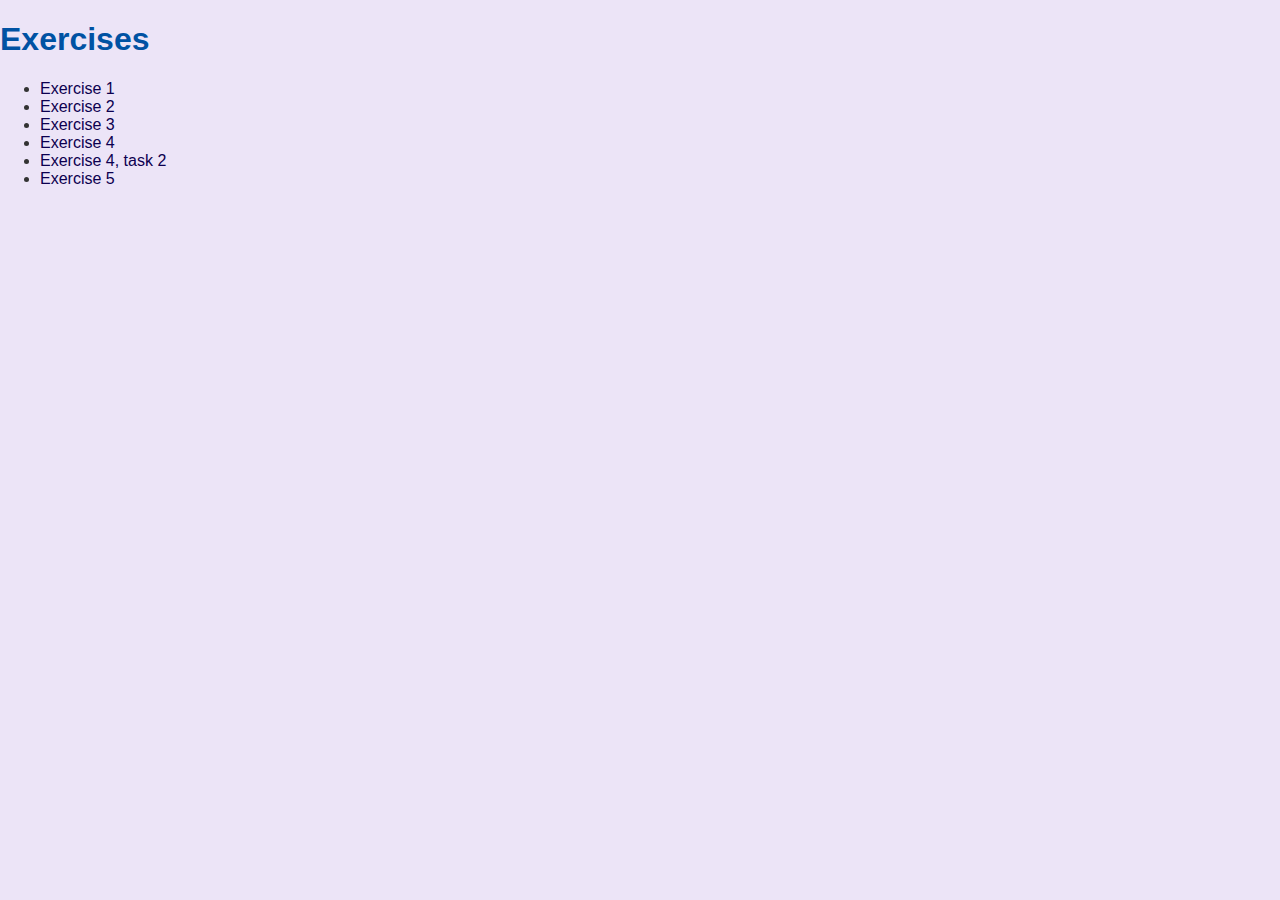
<file: index.html>
<!DOCTYPE html>
<html lang="en-US">

<head>
    <title>My Individual Exercises - Ella Heikkinen</title>
    <style>
        body {
          background-color:rgb(236, 228, 247);
        }
        </style>
        <link rel="stylesheet" href="../styles/style.css">
</head>


<body>


    <h1>Exercises</h1>

    <ul>
        <li><a href="exercises/exercise1.html" target="_blank"> Exercise 1 </a></li>
        <li><a href="exercises/exercise2.html" target="_blank"> Exercise 2 </a></li>
        <li><a href="exercises/exercise3.html" target="_blank"> Exercise 3 </a></li>
        <li><a href="exercises/exercise4.html" target="_blank"> Exercise 4 </a></li>
        <li><a href="exercises/exercise5.html" target="_blank"> Exercise 4, task 2 </a></li>
        <li><a href="exercises/exercise7.html" target="_blank"> Exercise 5 </a></li>
    </ul>


</body>

</html>
</file>
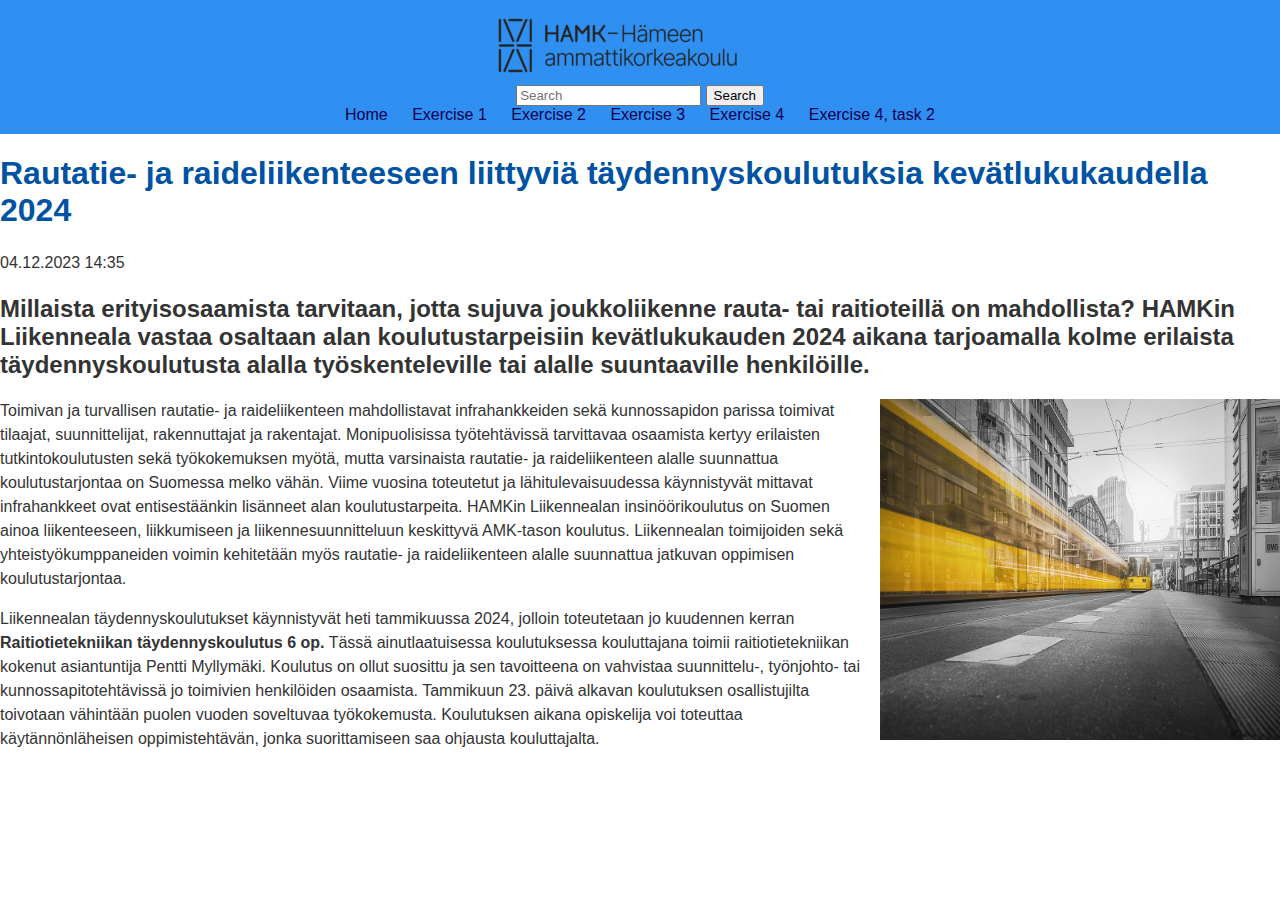
<file: exercises/exercise1.html>
<!DOCTYPE html>
<html lang="fi">

<head>
    <title>HTML Basics - Exercise 1</title>
    <link rel="stylesheet" href="../styles/style.css">
</head>


<body>
    <nav id="main-nav">
        <img src="../images/HAMK.png" alt="HAMK">
        <div class="collapse navbar-collapse" id="navbarSupportedContent">
            <form class="form-inline my-2 my-lg-0" abineguid="49B9C5B526B247F582F25EB9088FEC0F">
                <input class="form-control mr-sm-2" type="text" placeholder="Search" aria-label="Search">
                <button class="btn btn-outline-success my-2 my-sm-0" type="submit">Search</button>
            </form>
            <ul>
                <li><a href="../index.html" target="_blank"> Home </a></li>
                <li><a href="exercise1.html" target="_blank"> Exercise 1 </a></li>
                <li><a href="exercise2.html" target="_blank"> Exercise 2 </a></li>
                <li><a href="exercise3.html" target="_blank"> Exercise 3 </a></li>
                <li><a href="exercise4.html" target="_blank"> Exercise 4 </a></li>
                <li><a href="exercise5.html" target="_blank"> Exercise 4, task 2 </a></li>
            </ul>
        </div>
    </nav>

    <div>
        <h1>Rautatie- ja raideliikenteeseen liittyviä täydennyskoulutuksia kevätlukukaudella 2024</h1>
        <p>04.12.2023 14:35</p>
        <h2>Millaista erityisosaamista tarvitaan, jotta sujuva joukkoliikenne rauta- tai raitioteillä on mahdollista?
            HAMKin Liikenneala vastaa osaltaan alan koulutustarpeisiin kevätlukukauden 2024 aikana tarjoamalla kolme
            erilaista täydennyskoulutusta alalla työskenteleville tai alalle suuntaaville henkilöille.</h2>
        <p>
            <img src="../images/rautatieasema.jpg" alt="Railway station, train going past."
                style="float:right; margin-left: 10px;" width="400" height="341">
            Toimivan ja turvallisen rautatie- ja raideliikenteen mahdollistavat infrahankkeiden sekä kunnossapidon
            parissa toimivat tilaajat, suunnittelijat, rakennuttajat ja rakentajat.
            Monipuolisissa työtehtävissä tarvittavaa osaamista kertyy erilaisten tutkintokoulutusten sekä työkokemuksen
            myötä, mutta varsinaista rautatie- ja raideliikenteen alalle suunnattua koulutustarjontaa on Suomessa melko
            vähän.
            Viime vuosina toteutetut ja lähitulevaisuudessa käynnistyvät mittavat infrahankkeet ovat entisestäänkin
            lisänneet alan koulutustarpeita.
            HAMKin Liikennealan insinöörikoulutus on Suomen ainoa liikenteeseen, liikkumiseen ja liikennesuunnitteluun
            keskittyvä AMK-tason koulutus.
            Liikennealan toimijoiden sekä yhteistyökumppaneiden voimin kehitetään myös rautatie- ja raideliikenteen
            alalle suunnattua jatkuvan oppimisen koulutustarjontaa.
        </p>

        <p>
            Liikennealan täydennyskoulutukset käynnistyvät heti tammikuussa 2024, jolloin toteutetaan jo kuudennen
            kerran <b>Raitiotietekniikan täydennyskoulutus 6 op.</b>
            Tässä ainutlaatuisessa koulutuksessa kouluttajana toimii raitiotietekniikan kokenut asiantuntija Pentti
            Myllymäki.
            Koulutus on ollut suosittu ja sen tavoitteena on vahvistaa suunnittelu-, työnjohto- tai
            kunnossapitotehtävissä jo toimivien henkilöiden osaamista.
            Tammikuun 23. päivä alkavan koulutuksen osallistujilta toivotaan vähintään puolen vuoden soveltuvaa
            työkokemusta. Koulutuksen aikana opiskelija voi toteuttaa käytännönläheisen oppimistehtävän, jonka
            suorittamiseen saa ohjausta kouluttajalta.
        </p>

    </div>

</body>

</html>
</file>
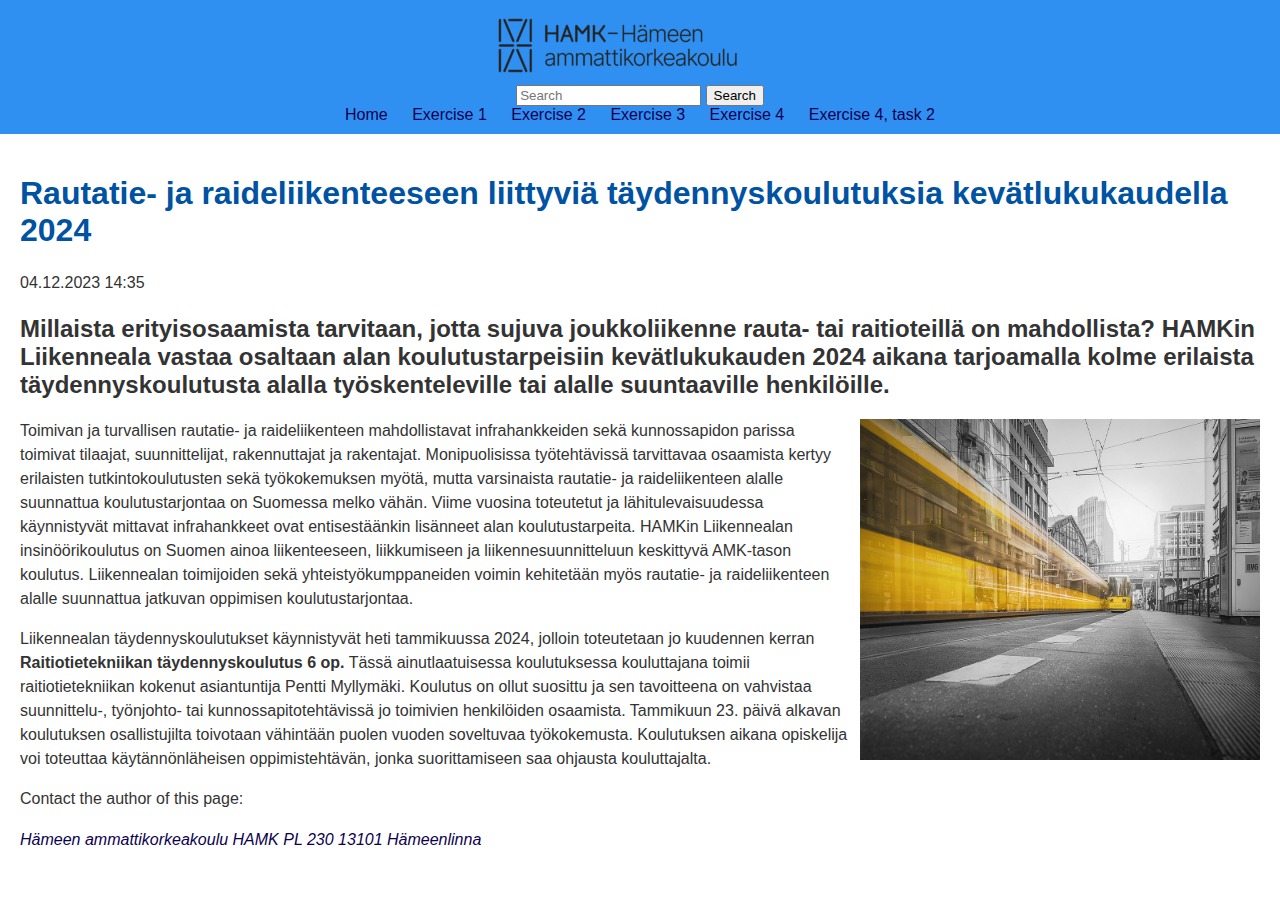
<file: exercises/exercise2.html>
<!DOCTYPE html>
<html lang="fi">

<head>
  <meta name="author" content="Ella Heikkinen" />
  <meta name="description" content="Student at HAMK" />
  <title>HTML5 & GitHub Pages - Exercise 2</title>
  <link rel="stylesheet" href="../styles/style.css">
</head>

<body>

  <nav id="main-nav">
    <img src="../images/HAMK.png" alt="HAMK">
    <div class="collapse navbar-collapse" id="navbarSupportedContent">
        <form class="form-inline my-2 my-lg-0" abineguid="49B9C5B526B247F582F25EB9088FEC0F">
            <input class="form-control mr-sm-2" type="text" placeholder="Search" aria-label="Search">
            <button class="btn btn-outline-success my-2 my-sm-0" type="submit">Search</button>
        </form>
        <ul>
            <li><a href="../index.html" target="_blank"> Home </a></li>
            <li><a href="exercise1.html" target="_blank"> Exercise 1 </a></li>
            <li><a href="exercise2.html" target="_blank"> Exercise 2 </a></li>
            <li><a href="exercise3.html" target="_blank"> Exercise 3 </a></li>
            <li><a href="exercise4.html" target="_blank"> Exercise 4 </a></li>
            <li><a href="exercise5.html" target="_blank"> Exercise 4, task 2 </a></li>
        </ul>
    </div>
</nav>

  <main>
    <h1>Rautatie- ja raideliikenteeseen liittyviä täydennyskoulutuksia kevätlukukaudella 2024</h1>
    <p>04.12.2023 14:35</p>
    <h2>Millaista erityisosaamista tarvitaan, jotta sujuva joukkoliikenne rauta- tai raitioteillä on mahdollista?
      HAMKin Liikenneala vastaa osaltaan alan koulutustarpeisiin kevätlukukauden 2024 aikana tarjoamalla kolme erilaista
      täydennyskoulutusta alalla työskenteleville tai alalle suuntaaville henkilöille.</h2>
    <p>
      <img src="../images/rautatieasema.jpg" alt="Railway station, train going past."
        style="float:right; margin-left: 10px;" width="400" height="341">
      Toimivan ja turvallisen rautatie- ja raideliikenteen mahdollistavat infrahankkeiden sekä kunnossapidon parissa
      toimivat tilaajat, suunnittelijat, rakennuttajat ja rakentajat.
      Monipuolisissa työtehtävissä tarvittavaa osaamista kertyy erilaisten tutkintokoulutusten sekä työkokemuksen myötä,
      mutta varsinaista rautatie- ja raideliikenteen alalle suunnattua koulutustarjontaa on Suomessa melko vähän.
      Viime vuosina toteutetut ja lähitulevaisuudessa käynnistyvät mittavat infrahankkeet ovat entisestäänkin lisänneet
      alan koulutustarpeita.
      HAMKin Liikennealan insinöörikoulutus on Suomen ainoa liikenteeseen, liikkumiseen ja liikennesuunnitteluun
      keskittyvä AMK-tason koulutus.
      Liikennealan toimijoiden sekä yhteistyökumppaneiden voimin kehitetään myös rautatie- ja raideliikenteen alalle
      suunnattua jatkuvan oppimisen koulutustarjontaa.
    </p>

    <p>
      Liikennealan täydennyskoulutukset käynnistyvät heti tammikuussa 2024, jolloin toteutetaan jo kuudennen kerran
      <b>Raitiotietekniikan täydennyskoulutus 6 op.</b>
      Tässä ainutlaatuisessa koulutuksessa kouluttajana toimii raitiotietekniikan kokenut asiantuntija Pentti Myllymäki.
      Koulutus on ollut suosittu ja sen tavoitteena on vahvistaa suunnittelu-, työnjohto- tai kunnossapitotehtävissä jo
      toimivien henkilöiden osaamista.
      Tammikuun 23. päivä alkavan koulutuksen osallistujilta toivotaan vähintään puolen vuoden soveltuvaa työkokemusta.
      Koulutuksen aikana opiskelija voi toteuttaa käytännönläheisen oppimistehtävän, jonka suorittamiseen saa ohjausta
      kouluttajalta.
    </p>

    <p>Contact the author of this page:</p>

    <address>
      <a href="HAMK">Hämeen ammattikorkeakoulu HAMK PL 230 13101 Hämeenlinna</a><br />
    </address>

  </main>

</body>

</html>
</file>
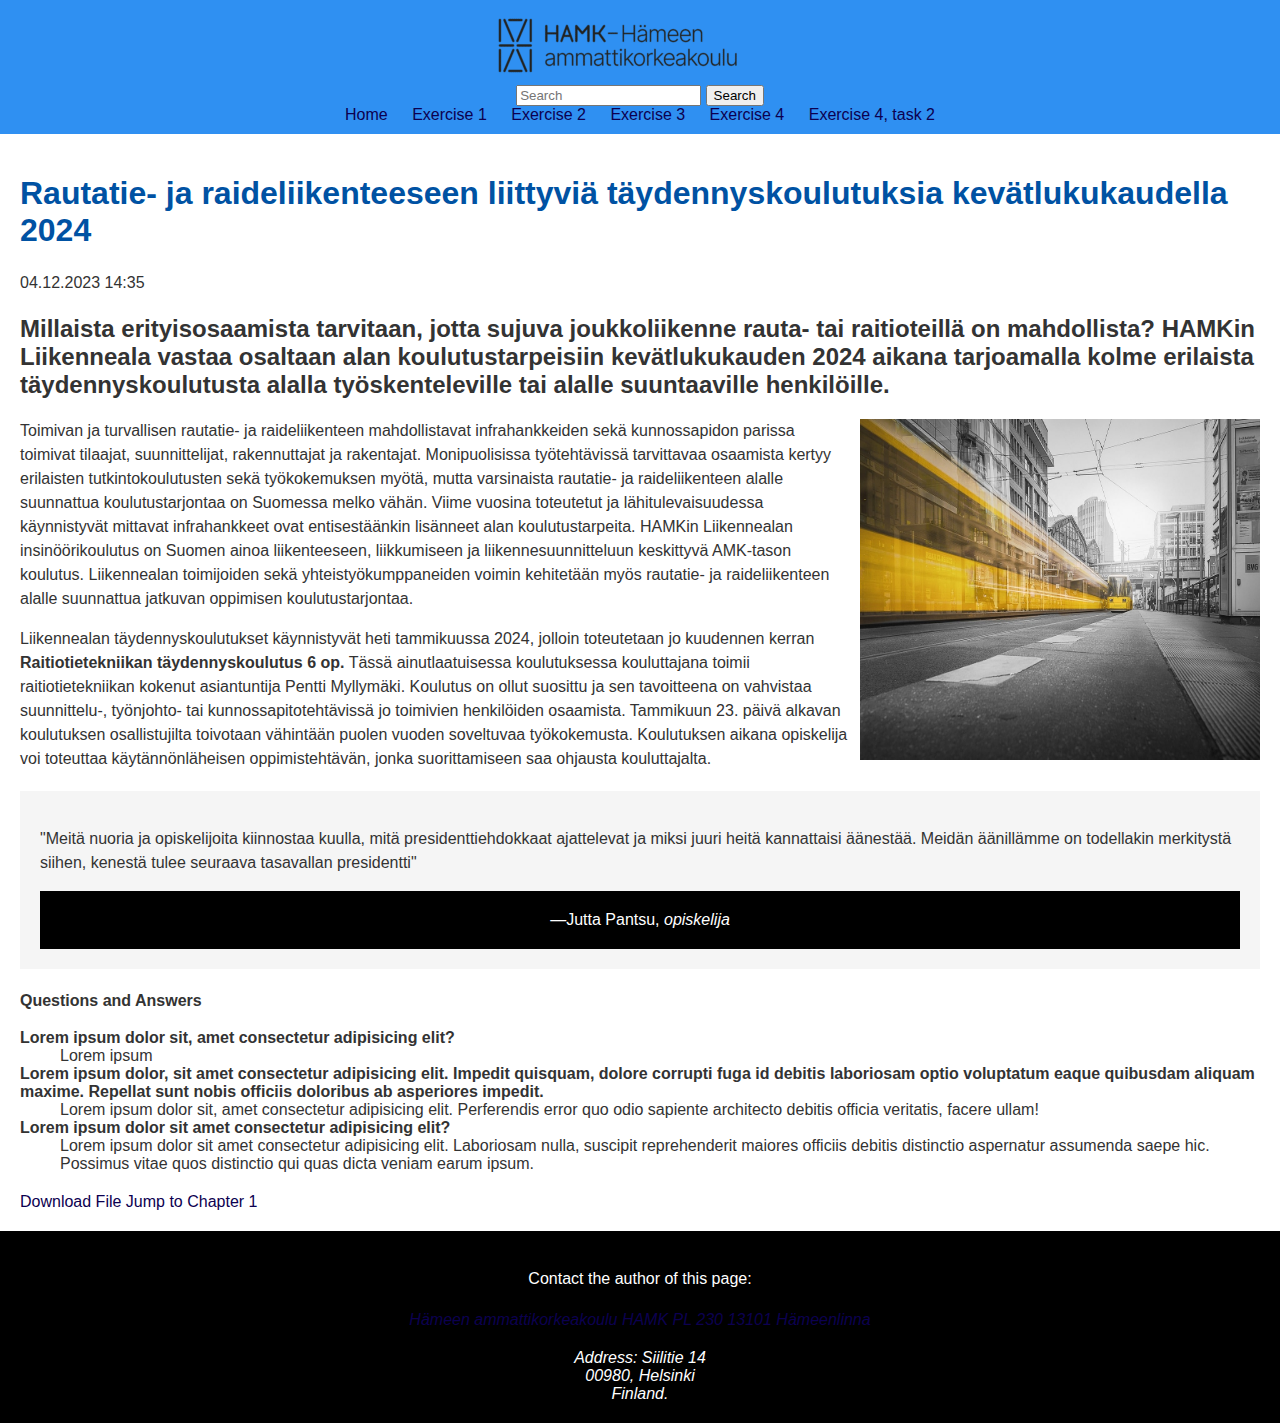
<file: exercises/exercise3.html>
<!DOCTYPE html>
<html lang="fi">

<head>
  <meta name="author" content="Ella Heikkinen" />
  <meta name="description" content="Student at HAMK" />
  <title>Validation & Adding More Elements - Exercise 3</title>
  <link rel="stylesheet" href="../styles/style.css">
</head>

<body>

  <nav id="main-nav">
    <img src="../images/HAMK.png" alt="HAMK">
    <div class="collapse navbar-collapse" id="navbarSupportedContent">
        <form class="form-inline my-2 my-lg-0" abineguid="49B9C5B526B247F582F25EB9088FEC0F">
            <input class="form-control mr-sm-2" type="text" placeholder="Search" aria-label="Search">
            <button class="btn btn-outline-success my-2 my-sm-0" type="submit">Search</button>
        </form>
        <ul>
            <li><a href="../index.html" target="_blank"> Home </a></li>
            <li><a href="exercise1.html" target="_blank"> Exercise 1 </a></li>
            <li><a href="exercise2.html" target="_blank"> Exercise 2 </a></li>
            <li><a href="exercise3.html" target="_blank"> Exercise 3 </a></li>
            <li><a href="exercise4.html" target="_blank"> Exercise 4 </a></li>
            <li><a href="exercise5.html" target="_blank"> Exercise 4, task 2 </a></li>
        </ul>
    </div>
</nav>

  <main>
    <h1>Rautatie- ja raideliikenteeseen liittyviä täydennyskoulutuksia kevätlukukaudella 2024</h1>
    <p>04.12.2023 14:35</p>

    <h2>Millaista erityisosaamista tarvitaan, jotta sujuva joukkoliikenne rauta- tai raitioteillä on mahdollista?
      HAMKin Liikenneala vastaa osaltaan alan koulutustarpeisiin kevätlukukauden 2024 aikana tarjoamalla kolme erilaista
      täydennyskoulutusta alalla työskenteleville tai alalle suuntaaville henkilöille.</h2>
    <p id="C1">
      <img src="../images/rautatieasema.jpg" alt="Railway station, train going past."
        style="float:right; margin-left: 10px;" width="400" height="341">
      Toimivan ja turvallisen rautatie- ja raideliikenteen mahdollistavat infrahankkeiden sekä kunnossapidon parissa
      toimivat tilaajat, suunnittelijat, rakennuttajat ja rakentajat.
      Monipuolisissa työtehtävissä tarvittavaa osaamista kertyy erilaisten tutkintokoulutusten sekä työkokemuksen myötä,
      mutta varsinaista rautatie- ja raideliikenteen alalle suunnattua koulutustarjontaa on Suomessa melko vähän.
      Viime vuosina toteutetut ja lähitulevaisuudessa käynnistyvät mittavat infrahankkeet ovat entisestäänkin lisänneet
      alan koulutustarpeita.
      HAMKin Liikennealan insinöörikoulutus on Suomen ainoa liikenteeseen, liikkumiseen ja liikennesuunnitteluun
      keskittyvä AMK-tason koulutus.
      Liikennealan toimijoiden sekä yhteistyökumppaneiden voimin kehitetään myös rautatie- ja raideliikenteen alalle
      suunnattua jatkuvan oppimisen koulutustarjontaa.
    </p>

    <p>
      Liikennealan täydennyskoulutukset käynnistyvät heti tammikuussa 2024, jolloin toteutetaan jo kuudennen kerran
      <b>Raitiotietekniikan täydennyskoulutus 6 op.</b>
      Tässä ainutlaatuisessa koulutuksessa kouluttajana toimii raitiotietekniikan kokenut asiantuntija Pentti Myllymäki.
      Koulutus on ollut suosittu ja sen tavoitteena on vahvistaa suunnittelu-, työnjohto- tai kunnossapitotehtävissä jo
      toimivien henkilöiden osaamista.
      Tammikuun 23. päivä alkavan koulutuksen osallistujilta toivotaan vähintään puolen vuoden soveltuvaa työkokemusta.
      Koulutuksen aikana opiskelija voi toteuttaa käytännönläheisen oppimistehtävän, jonka suorittamiseen saa ohjausta
      kouluttajalta.
    </p>

    <!--  Exercise 3: Validation & Adding More Elements -->

    <blockquote
      cite="https://www.hamk.fi/2023/presidenttiehdokkaat-luokan-edessa-hamk-mukana-nelosen-tv-ohjelmassa-tammikuussa-2024/">
      <p>"Meitä nuoria ja opiskelijoita kiinnostaa kuulla, mitä presidenttiehdokkaat ajattelevat ja miksi juuri heitä
        kannattaisi äänestää. Meidän äänillämme on todellakin merkitystä siihen, kenestä tulee seuraava tasavallan
        presidentti"</p>
      <footer>—Jutta Pantsu, <cite>opiskelija</cite></footer>
    </blockquote>

    <p><b>Questions and Answers</b></p>

    <dl>
      <dt>Lorem ipsum dolor sit, amet consectetur adipisicing elit?</dt>
      <dd>Lorem ipsum</dd>

      <dt>Lorem ipsum dolor, sit amet consectetur adipisicing elit. Impedit quisquam, dolore corrupti fuga id debitis
        laboriosam optio voluptatum eaque quibusdam aliquam maxime. Repellat sunt nobis officiis doloribus ab asperiores
        impedit.</dt>
      <dd>Lorem ipsum dolor sit, amet consectetur adipisicing elit. Perferendis error quo odio sapiente architecto
        debitis officia veritatis, facere ullam!</dd>

      <dt>Lorem ipsum dolor sit amet consectetur adipisicing elit?</dt>
      <dd>Lorem ipsum dolor sit amet consectetur adipisicing elit. Laboriosam nulla, suscipit reprehenderit maiores
        officiis debitis distinctio aspernatur assumenda saepe hic. Possimus vitae quos distinctio qui quas dicta veniam
        earum ipsum.</dd>
    </dl>

    <a href="https://dipaish.github.io/www2020/css/devenvironment.png" download="devenvironment.png">
      Download File
    </a>

    <a href="#C1">Jump to Chapter 1</a>

  </main>

  <footer>
    <p>Contact the author of this page:</p>

    <address>
      <a href="https://www.hamk.fi/yhteystiedot/">Hämeen ammattikorkeakoulu HAMK PL 230 13101
        Hämeenlinna</a><br />
    </address>

    <address>
      Address: Siilitie 14<br>
      00980, Helsinki<br>
      Finland.
    </address>
  </footer>

</body>

</html>
</file>
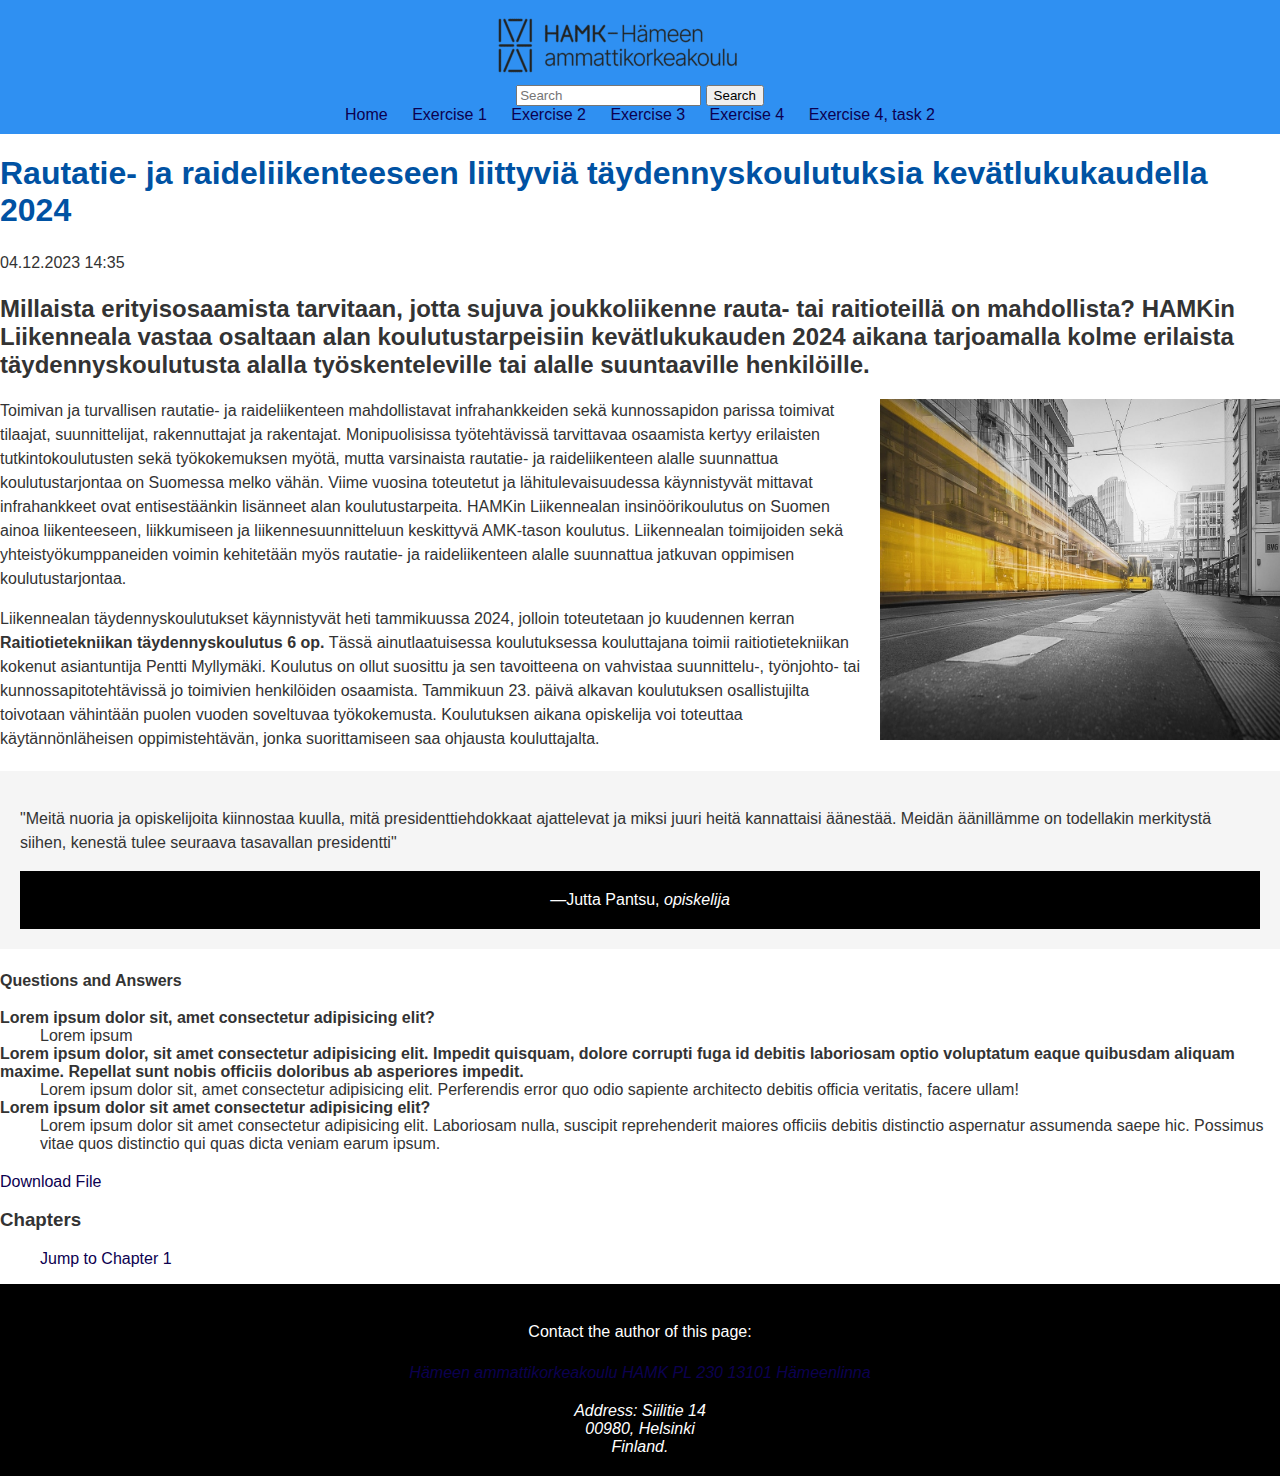
<file: exercises/exercise4.html>
<!DOCTYPE html>
<html lang="fi">

<head>
    <meta name="author" content="Ella Heikkinen" />
    <meta name="description" content="Student at HAMK" />
    <title>Validation & Adding More Elements - Exercise 3</title>
    <link rel="stylesheet" href="../styles/style.css">
    <style>
        main {
            display: flex;
        }
    </style>
</head>

<body>



    <nav id="main-nav">
        <img src="../images/HAMK.png" alt="HAMK">
        <div class="collapse navbar-collapse" id="navbarSupportedContent">
            <form class="form-inline my-2 my-lg-0" abineguid="49B9C5B526B247F582F25EB9088FEC0F">
                <input class="form-control mr-sm-2" type="text" placeholder="Search" aria-label="Search">
                <button class="btn btn-outline-success my-2 my-sm-0" type="submit">Search</button>
            </form>
            <ul>
                <li><a href="../index.html" target="_blank"> Home </a></li>
                <li><a href="exercise1.html" target="_blank"> Exercise 1 </a></li>
                <li><a href="exercise2.html" target="_blank"> Exercise 2 </a></li>
                <li><a href="exercise3.html" target="_blank"> Exercise 3 </a></li>
                <li><a href="exercise4.html" target="_blank"> Exercise 4 </a></li>
                <li><a href="exercise5.html" target="_blank"> Exercise 4, task 2 </a></li>
            </ul>
        </div>
    </nav>

    <section id="main-content">
        <h1>Rautatie- ja raideliikenteeseen liittyviä täydennyskoulutuksia kevätlukukaudella 2024</h1>
        <p>04.12.2023 14:35</p>
        <h2>Millaista erityisosaamista tarvitaan, jotta sujuva joukkoliikenne rauta- tai raitioteillä on mahdollista?
            HAMKin Liikenneala vastaa osaltaan alan koulutustarpeisiin kevätlukukauden 2024 aikana tarjoamalla kolme
            erilaista
            täydennyskoulutusta alalla työskenteleville tai alalle suuntaaville henkilöille.</h2>
        <p id="C1">
            <img src="../images/rautatieasema.jpg" alt="Railway station, train going past."
                style="float:right; margin-left: 10px;" width="400" height="341">
            Toimivan ja turvallisen rautatie- ja raideliikenteen mahdollistavat infrahankkeiden sekä kunnossapidon
            parissa
            toimivat tilaajat, suunnittelijat, rakennuttajat ja rakentajat.
            Monipuolisissa työtehtävissä tarvittavaa osaamista kertyy erilaisten tutkintokoulutusten sekä työkokemuksen
            myötä,
            mutta varsinaista rautatie- ja raideliikenteen alalle suunnattua koulutustarjontaa on Suomessa melko vähän.
            Viime vuosina toteutetut ja lähitulevaisuudessa käynnistyvät mittavat infrahankkeet ovat entisestäänkin
            lisänneet
            alan koulutustarpeita.
            HAMKin Liikennealan insinöörikoulutus on Suomen ainoa liikenteeseen, liikkumiseen ja liikennesuunnitteluun
            keskittyvä AMK-tason koulutus.
            Liikennealan toimijoiden sekä yhteistyökumppaneiden voimin kehitetään myös rautatie- ja raideliikenteen
            alalle
            suunnattua jatkuvan oppimisen koulutustarjontaa.
        </p>

        <p>
            Liikennealan täydennyskoulutukset käynnistyvät heti tammikuussa 2024, jolloin toteutetaan jo kuudennen
            kerran
            <b>Raitiotietekniikan täydennyskoulutus 6 op.</b>
            Tässä ainutlaatuisessa koulutuksessa kouluttajana toimii raitiotietekniikan kokenut asiantuntija Pentti
            Myllymäki.
            Koulutus on ollut suosittu ja sen tavoitteena on vahvistaa suunnittelu-, työnjohto- tai
            kunnossapitotehtävissä jo
            toimivien henkilöiden osaamista.
            Tammikuun 23. päivä alkavan koulutuksen osallistujilta toivotaan vähintään puolen vuoden soveltuvaa
            työkokemusta.
            Koulutuksen aikana opiskelija voi toteuttaa käytännönläheisen oppimistehtävän, jonka suorittamiseen saa
            ohjausta
            kouluttajalta.
        </p>

        <!--  Exercise 3: Validation & Adding More Elements -->

        <blockquote
            cite="https://www.hamk.fi/2023/presidenttiehdokkaat-luokan-edessa-hamk-mukana-nelosen-tv-ohjelmassa-tammikuussa-2024/">
            <p>"Meitä nuoria ja opiskelijoita kiinnostaa kuulla, mitä presidenttiehdokkaat ajattelevat ja miksi juuri
                heitä
                kannattaisi äänestää. Meidän äänillämme on todellakin merkitystä siihen, kenestä tulee seuraava
                tasavallan
                presidentti"</p>
            <footer>—Jutta Pantsu, <cite>opiskelija</cite></footer>
        </blockquote>

        <p><b>Questions and Answers</b></p>

        <dl>
            <dt>Lorem ipsum dolor sit, amet consectetur adipisicing elit?</dt>
            <dd>Lorem ipsum</dd>

            <dt>Lorem ipsum dolor, sit amet consectetur adipisicing elit. Impedit quisquam, dolore corrupti fuga id
                debitis
                laboriosam optio voluptatum eaque quibusdam aliquam maxime. Repellat sunt nobis officiis doloribus ab
                asperiores
                impedit.</dt>
            <dd>Lorem ipsum dolor sit, amet consectetur adipisicing elit. Perferendis error quo odio sapiente architecto
                debitis officia veritatis, facere ullam!</dd>

            <dt>Lorem ipsum dolor sit amet consectetur adipisicing elit?</dt>
            <dd>Lorem ipsum dolor sit amet consectetur adipisicing elit. Laboriosam nulla, suscipit reprehenderit
                maiores
                officiis debitis distinctio aspernatur assumenda saepe hic. Possimus vitae quos distinctio qui quas
                dicta veniam
                earum ipsum.</dd>
        </dl>

        <a href="https://dipaish.github.io/www2020/css/devenvironment.png" download="devenvironment.png">
            Download File
        </a>

    </section>


    <aside id="sidebar">
        <h3>Chapters</h3>
        <ul>
            <a href="#C1">Jump to Chapter 1</a>
        </ul>
    </aside>

    <footer>
        <p>Contact the author of this page:</p>

        <address>
            <a href="https://www.hamk.fi/yhteystiedot/">Hämeen ammattikorkeakoulu HAMK PL 230 13101
                Hämeenlinna</a><br />
        </address>

        <address>
            Address: Siilitie 14<br>
            00980, Helsinki<br>
            Finland.
        </address>
    </footer>


</body>

</html>
</file>
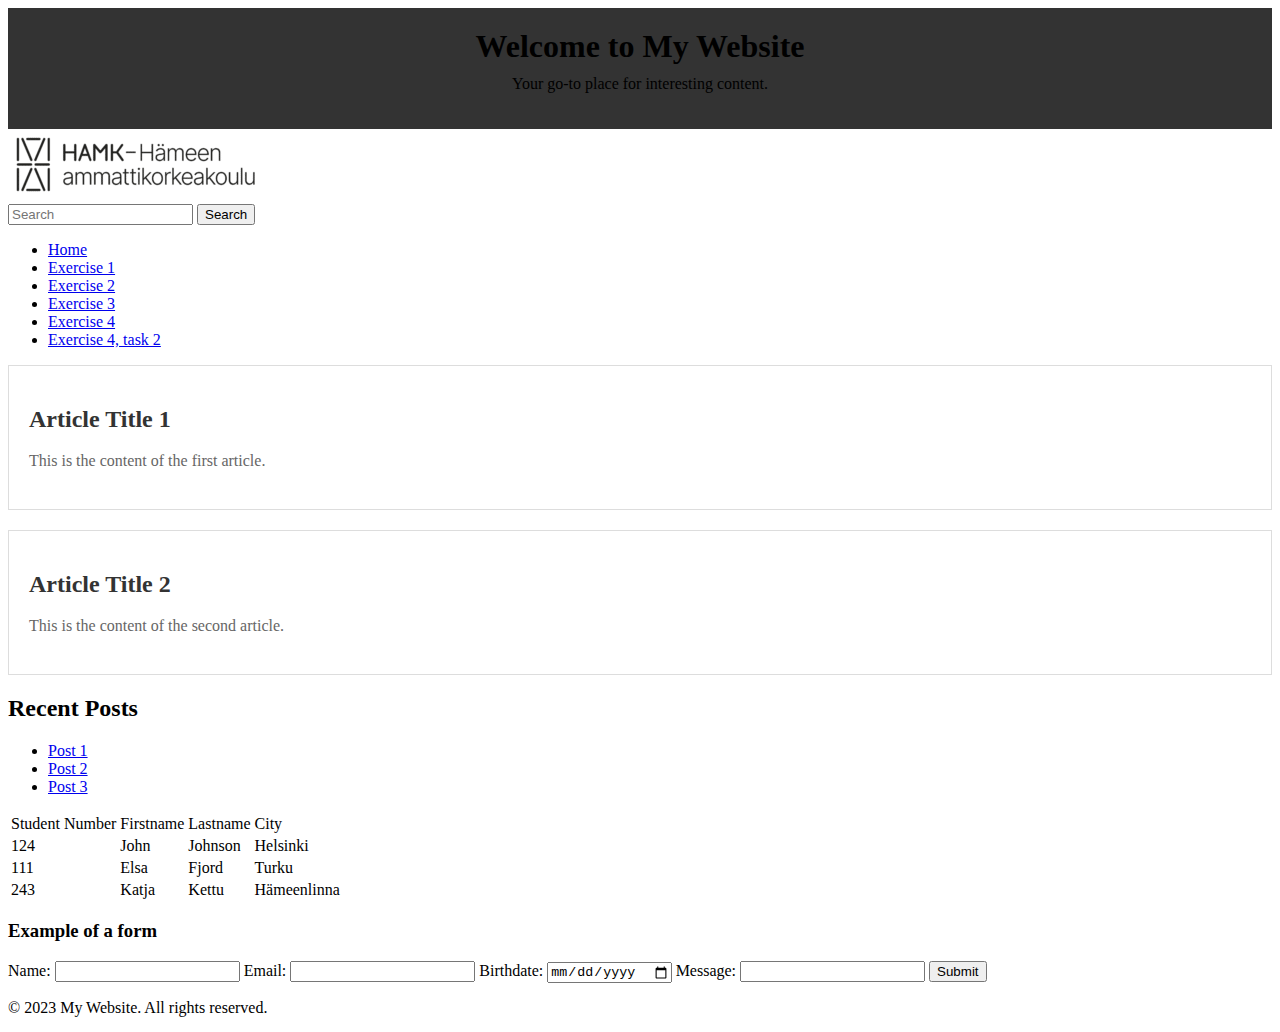
<file: exercises/exercise5.html>
<!DOCTYPE html>
<html lang="en">

<head>
    <meta charset="UTF-8">
    <meta name="viewport" content="width=device-width, initial-scale=1.0">
    <link rel="stylesheet" href="../styles/style2.css">
    <title>Simple HTML Page</title>
</head>

<body>

    <header id="main-header">
        <h1>Welcome to My Website</h1>
        <p>Your go-to place for interesting content.</p>
    </header>

    <nav id="main-nav">
        <img src="../images/HAMK.png" alt="HAMK">
        <div class="collapse navbar-collapse" id="navbarSupportedContent">
            <form class="form-inline my-2 my-lg-0" abineguid="49B9C5B526B247F582F25EB9088FEC0F">
                <input class="form-control mr-sm-2" type="text" placeholder="Search" aria-label="Search">
                <button class="btn btn-outline-success my-2 my-sm-0" type="submit">Search</button>
            </form>
            <ul>
                <li><a href="../index.html" target="_blank"> Home </a></li>
                <li><a href="exercise1.html" target="_blank"> Exercise 1 </a></li>
                <li><a href="exercise2.html" target="_blank"> Exercise 2 </a></li>
                <li><a href="exercise3.html" target="_blank"> Exercise 3 </a></li>
                <li><a href="exercise4.html" target="_blank"> Exercise 4 </a></li>
                <li><a href="exercise5.html" target="_blank"> Exercise 4, task 2 </a></li>
            </ul>
        </div>
    </nav>

    <section id="main-content">
        <article class="content-article">
            <h2>Article Title 1</h2>
            <p>This is the content of the first article.</p>
        </article>

        <article class="content-article">
            <h2>Article Title 2</h2>
            <p>This is the content of the second article.</p>
        </article>
    </section>

    <aside id="sidebar">
        <h2>Recent Posts</h2>
        <ul>
            <li><a href="#" class="sidebar-link">Post 1</a></li>
            <li><a href="#" class="sidebar-link">Post 2</a></li>
            <li><a href="#" class="sidebar-link">Post 3</a></li>
        </ul>
    </aside>

    <table>
        <td>Student Number</td>
        <td>Firstname</td>
        <td>Lastname</td>
        <td>City</td>

        <tr>
            <td>124</td>
            <td>John</td>
            <td>Johnson</td>
            <td>Helsinki</td>
        </tr>
        <tr>
            <td>111</td>
            <td>Elsa</td>
            <td>Fjord</td>
            <td>Turku</td>
        </tr>
        <tr>
            <td>243</td>
            <td>Katja</td>
            <td>Kettu</td>
            <td>Hämeenlinna</td>
        </tr>
    </table>


    <h3>Example of a form</h3>
    <form method="post" action="process.php">
        Name: <input type="text" name="FName">
        Email: <input type="email" name="email">
        Birthdate: <input type="date" name="birthdate">
        Message: <input type="text" name="message">
        <button type="Submit">Submit</button>
    </form>


    <footer id="main-footer">
        <p>&copy; 2023 My Website. All rights reserved.</p>
    </footer>

</body>

</html>
</file>
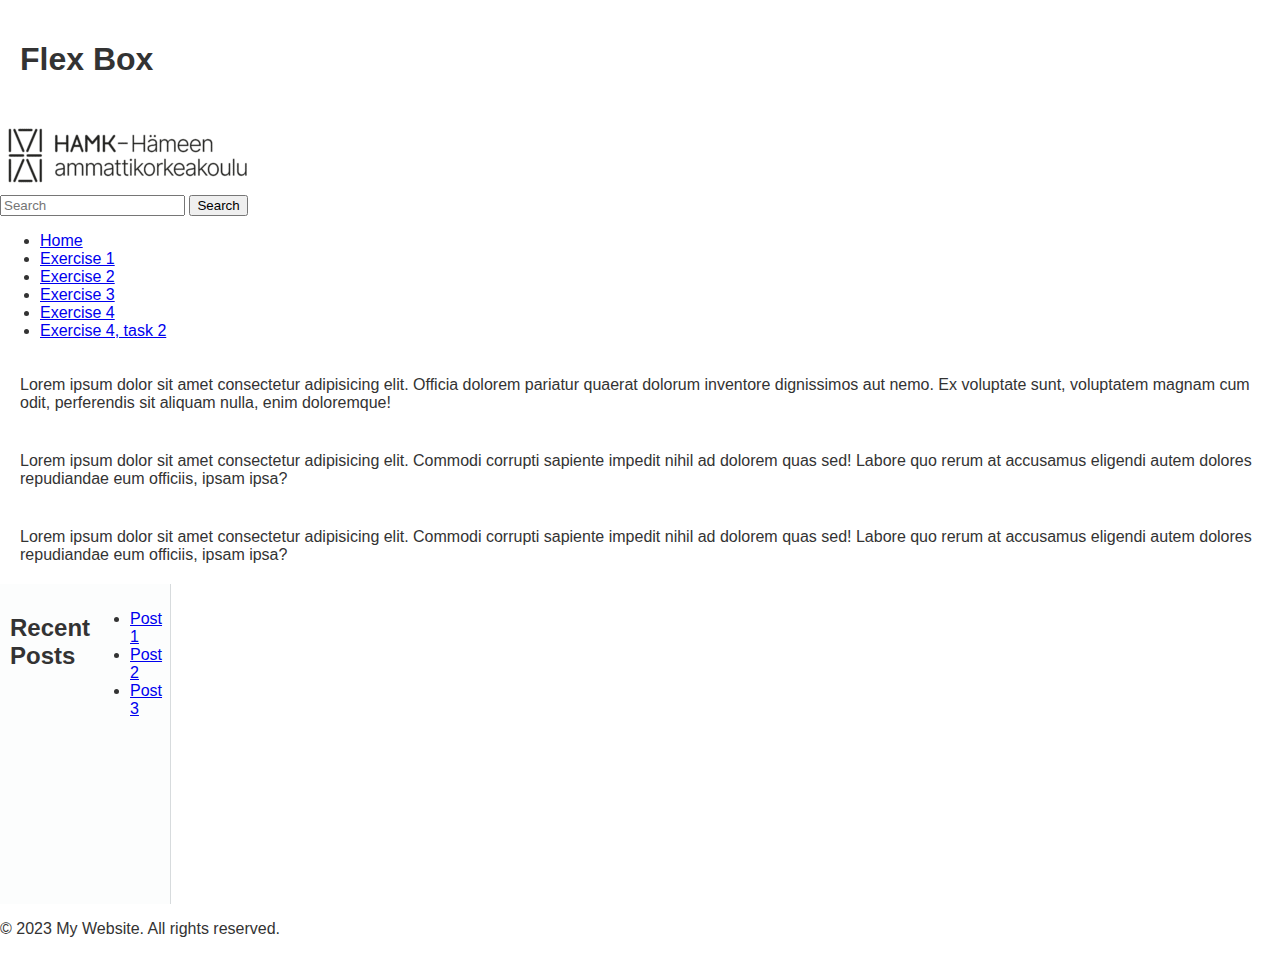
<file: exercises/exercise6.html>
<!DOCTYPE html>
<html lang="en">

<head>
    <meta charset="UTF-8">
    <meta name="viewport" content="width=device-width, initial-scale=1.0">
    <title>Flexbox</title>
    <link rel="stylesheet" href="../styles/style3.css">
</head>

<body>

    <header id="main-header">
        <h1> Flex Box </h1>
    </header>

    <nav id="main-nav">
        <img src="../images/HAMK.png" alt="HAMK">
        <div class="collapse navbar-collapse" id="navbarSupportedContent">
            <form class="form-inline my-2 my-lg-0" abineguid="49B9C5B526B247F582F25EB9088FEC0F">
                <input class="form-control mr-sm-2" type="text" placeholder="Search" aria-label="Search">
                <button class="btn btn-outline-success my-2 my-sm-0" type="submit">Search</button>
            </form>
            <ul>
                <li><a href="../index.html" target="_blank"> Home </a></li>
                <li><a href="exercise1.html" target="_blank"> Exercise 1 </a></li>
                <li><a href="exercise2.html" target="_blank"> Exercise 2 </a></li>
                <li><a href="exercise3.html" target="_blank"> Exercise 3 </a></li>
                <li><a href="exercise4.html" target="_blank"> Exercise 4 </a></li>
                <li><a href="exercise5.html" target="_blank"> Exercise 4, task 2 </a></li>
            </ul>
        </div>
    </nav>

    <section id="main-content">
        <article class="content-article" class="big">
            Lorem ipsum dolor sit amet consectetur adipisicing elit. Officia dolorem pariatur quaerat dolorum inventore
            dignissimos aut nemo. Ex voluptate sunt, voluptatem magnam cum odit, perferendis sit aliquam nulla, enim
            doloremque!
        </article>

        <article class="content-article" class="small">
            Lorem ipsum dolor sit amet consectetur adipisicing elit. Commodi corrupti sapiente impedit nihil ad dolorem
            quas sed! Labore quo rerum at accusamus eligendi autem dolores repudiandae eum officiis, ipsam ipsa?
        </article>

        <article class="content-article" class="big">
            Lorem ipsum dolor sit amet consectetur adipisicing elit. Commodi corrupti sapiente impedit nihil ad dolorem
            quas sed! Labore quo rerum at accusamus eligendi autem dolores repudiandae eum officiis, ipsam ipsa?
        </article>
    </section>

    <aside id="sidebar">
        <h2>Recent Posts</h2>
        <ul>
            <li><a href="#" class="sidebar-link">Post 1</a></li>
            <li><a href="#" class="sidebar-link">Post 2</a></li>
            <li><a href="#" class="sidebar-link">Post 3</a></li>
        </ul>
    </aside>


    <footer id="main-footer">
        <p>&copy; 2023 My Website. All rights reserved.</p>
    </footer>

</body>

</html>
</file>
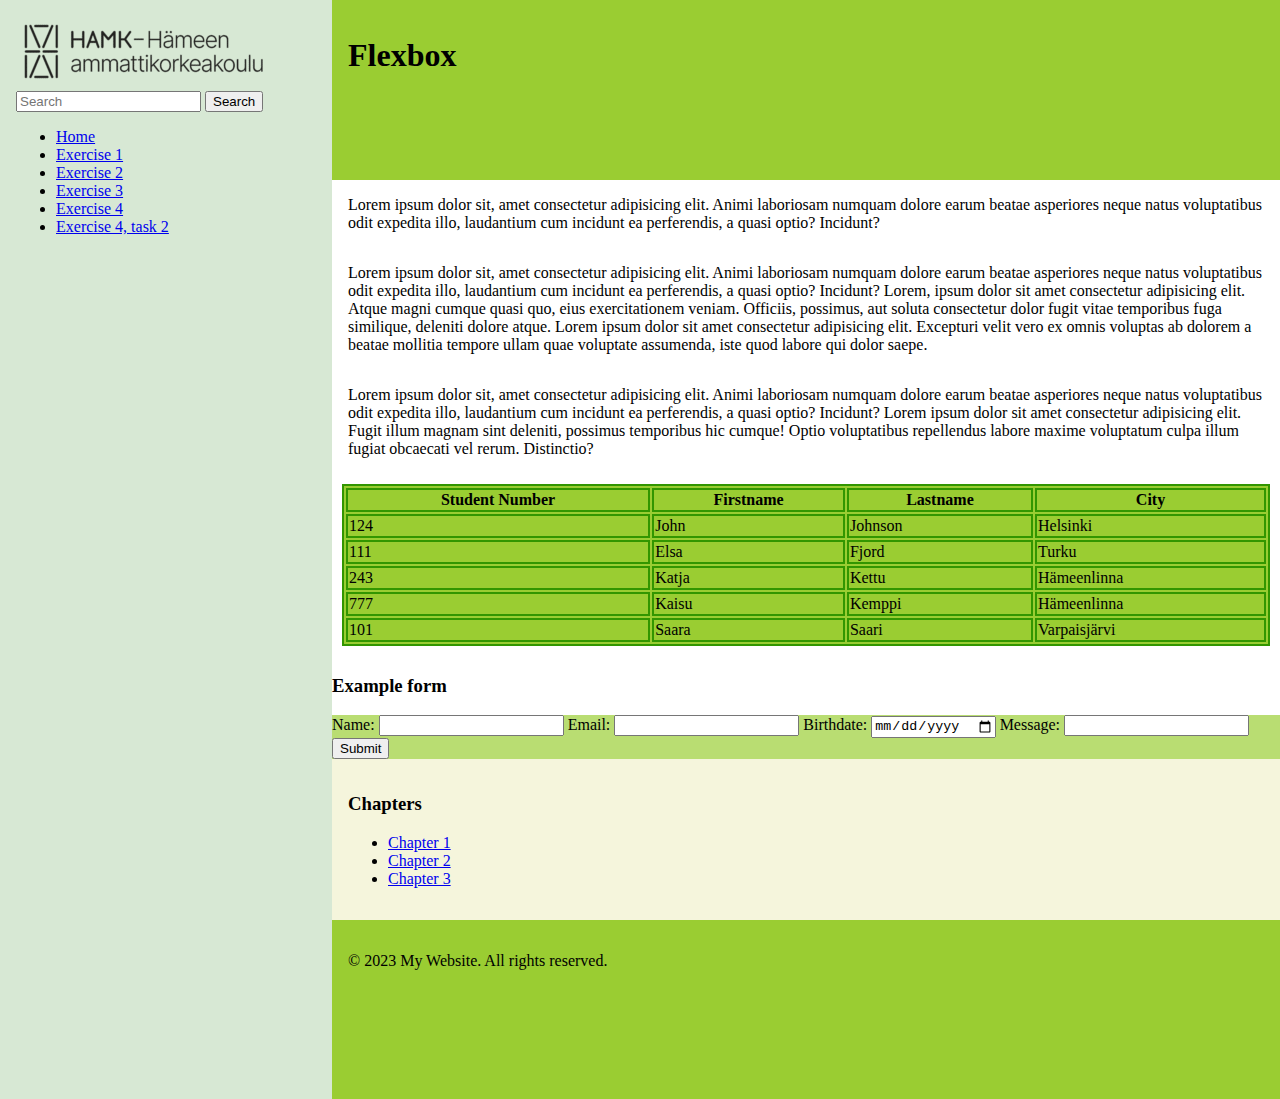
<file: exercises/exercise7.html>
<!doctype html>
<html lang="zxx">

<head>
    <meta charset="UTF-8">
    <meta name="viewport" content="width=device-width, initial-scale=1.0">
    <title>Flexbox</title>
    <link rel="stylesheet" href="../styles/style4.css">
</head>

<body>

    <nav id="main-nav">
        <img src="../images/HAMK.png" alt="HAMK">
        <div class="collapse navbar-collapse" id="navbarSupportedContent">
            <form>
                <input type="text" placeholder="Search" aria-label="Search">
                <button type="submit">Search</button>
            </form>
            <ul>
                <li><a href="../index.html" target="_blank"> Home </a></li>
                <li><a href="exercise1.html" target="_blank"> Exercise 1 </a></li>
                <li><a href="exercise2.html" target="_blank"> Exercise 2 </a></li>
                <li><a href="exercise3.html" target="_blank"> Exercise 3 </a></li>
                <li><a href="exercise4.html" target="_blank"> Exercise 4 </a></li>
                <li><a href="exercise5.html" target="_blank"> Exercise 4, task 2 </a></li>
            </ul>
        </div>
    </nav>


    <div class="main">
        <header>
            <h1> Flexbox </h1>
        </header>

        <main class="content">
            <article id="C1">Lorem ipsum dolor sit, amet consectetur adipisicing elit. Animi laboriosam numquam dolore
                earum
                beatae asperiores neque natus voluptatibus odit expedita illo, laudantium cum incidunt ea perferendis, a
                quasi optio? Incidunt?</article>
            <article id="C2">Lorem ipsum dolor sit, amet consectetur adipisicing elit. Animi laboriosam numquam dolore
                earum
                beatae asperiores neque natus voluptatibus odit expedita illo, laudantium cum incidunt ea perferendis, a
                quasi optio? Incidunt? Lorem, ipsum dolor sit amet consectetur adipisicing elit. Atque magni cumque
                quasi quo, eius exercitationem veniam. Officiis, possimus, aut soluta consectetur dolor fugit vitae
                temporibus fuga similique, deleniti dolore atque. Lorem ipsum dolor sit amet consectetur adipisicing
                elit. Excepturi velit vero ex omnis voluptas ab dolorem a beatae mollitia tempore ullam quae voluptate
                assumenda, iste quod labore qui dolor saepe.</article>
            <article id="C3">Lorem ipsum dolor sit, amet consectetur adipisicing elit. Animi laboriosam numquam dolore
                earum
                beatae asperiores neque natus voluptatibus odit expedita illo, laudantium cum incidunt ea perferendis, a
                quasi optio? Incidunt?
                Lorem ipsum dolor sit amet consectetur adipisicing elit. Fugit illum magnam sint deleniti, possimus
                temporibus hic cumque! Optio voluptatibus repellendus labore maxime voluptatum culpa illum fugiat
                obcaecati vel rerum. Distinctio?</article>

            <table>
                <tr>
                    <th>Student Number</th>
                    <th>Firstname</th>
                    <th>Lastname</th>
                    <th>City</th>
                </tr>
                <tr>
                    <td>124</td>
                    <td>John</td>
                    <td>Johnson</td>
                    <td>Helsinki</td>
                </tr>
                <tr>
                    <td>111</td>
                    <td>Elsa</td>
                    <td>Fjord</td>
                    <td>Turku</td>
                </tr>
                <tr>
                    <td>243</td>
                    <td>Katja</td>
                    <td>Kettu</td>
                    <td>Hämeenlinna</td>
                </tr>
                <tr>
                    <td>777</td>
                    <td>Kaisu</td>
                    <td>Kemppi</td>
                    <td>Hämeenlinna</td>
                </tr>
                <tr>
                    <td>101</td>
                    <td>Saara</td>
                    <td>Saari</td>
                    <td>Varpaisjärvi</td>
                </tr>
            </table>

            <h3>Example form</h3>
            <form class="form2" method="post" action="process.php">
                Name: <input type="text" name="Fname">
                Email: <input type="email" name="email">
                Birthdate: <input type="date" name="birthdate">
                Message: <input type="text" name="message">
                <button type="Submit">Submit</button>
            </form>


            <aside>
                <h3>Chapters</h3>
                <ul>
                    <li><a href="#C1" class="nav-link">Chapter 1</a></li>
                    <li><a href="#C2" class="nav-link">Chapter 2</a></li>
                    <li><a href="#C3" class="nav-link">Chapter 3</a></li>
                </ul>
            </aside>
        </main>
        <footer id="main-footer">
            <p>&copy; 2023 My Website. All rights reserved.</p>
        </footer>
    </div>
</body>

</html>
</file>
<file: styles/style.css>
body {
  font-family: 'Segoe UI', Tahoma, Geneva, Verdana, sans-serif;
  margin: 0;
  padding: 0;
  color: #333;
}

nav {
  background-color: #2f90f2;
  color: white;
  padding: 10px;
  text-align: center;
}

nav ul {
  list-style-type: none;
  margin: 0;
  padding: 0;
}

nav li {
  display: inline;
  margin: 0 10px;
}

main {
  padding: 20px;
}

h1 {
  color: #0052a3;
}

p {
  line-height: 1.5;
}

blockquote {
  background-color: #f5f5f5f5;
  padding: 20px;
  margin: 20px 0;
}

dl {
  margin-bottom: 20px;
}

dt {
  font-weight: bold;
}

a {
  color: #023d79;
}

a:link {
  color: rgb(12, 0, 80);
  background-color: transparent;
  text-decoration: none;
}

a:visited {
  color: rgb(139, 3, 25);
  background-color: transparent;
  text-decoration: none;
}

a:hover {
  color: red;
  background-color: transparent;
  text-decoration: underline;
}

a:active {
  color: yellow;
  background-color: transparent;
  text-decoration: underline;
}

address {
  margin-top: 20px;
}

address a {
  color: #0066cc;
}

footer {
  background-color: black;
  color: white;
  padding: 20px;
  text-align: center;
}
</file>
<file: styles/style2.css>
#main-header {
    background-color: #333; 
    text-align: center;
    padding: 20px;
  }
  
  #main-header h1 {
    margin: 0;
    font-size: 32px;
  }
  
  #main-header p {
    font-size: 16px;
    margin-top: 10px;
  }
  .content-article {
    background-color: #fff;
    border: 1px solid #ddd;
    padding: 20px;
    margin-bottom: 20px;
  }
  
  .content-article h2 {
    color: #333;
    font-size: 24px;
    margin-bottom: 10px;
  }
  
  .content-article p {
    color: #666;
    font-size: 16px;
    line-height: 1.5;
  }
</file>
<file: styles/style3.css>
body {
    font-family: 'Segoe UI', Tahoma, Geneva, Verdana, sans-serif;
    margin: 0;
    padding: 0;
    color: #333;
  }

#main-header {
    padding: 20px;
}

.content-article {
    display: flex;
    padding: 20px;
}

.big {
    flex-grow: 2;
    background-color: rgb(115, 116, 179);
    margin: 5px;
}

.small {
    flex: 1;
    background-color: rgb(108, 107, 144);
    margin: 5px;
}


#sidebar {
    display: flex;
    flex-direction: row;
    height: 300px;
    width: 150px;
    border-right: 1px solid #D7DBDD;
    background-color: #FCFDFD;
    padding: 10px;
}
</file>
<file: styles/style4.css>
* {
  box-sizing: border-box;
}

body {
  display: flex;
  min-height: 100vh;
  flex-direction: row;
  margin: 0;
}

#main-nav {
  background: #D7E8D4;
  flex: 1;
}

.main {
  display: flex;
  flex-direction: column;
  flex: 5;
}

table {
  background-color: #9acd32;
  margin: 10px;
  flex: 1;
}

table,
th,
td {
  border: 2px solid rgb(50, 150, 0);
}

.content {
  display: flex;
  flex-direction: column;
  align-items: stretch;
}

.content>article {
  flex: 1;

}

.content>aside {
  background: beige;
  flex: 1;
}

header,
footer {
  background: #9acd32;
  height: 20vh;
}

header,
footer,
article,
nav,
aside {
  padding: 1em;
}

.form2 {
  background: #b9dd72;
  flex: 1;
}

@media (max-width: 600px) {
  .main {
    flex-direction: column;
  }

  .content>article {
    min-height: auto;
  }
}
</file>
